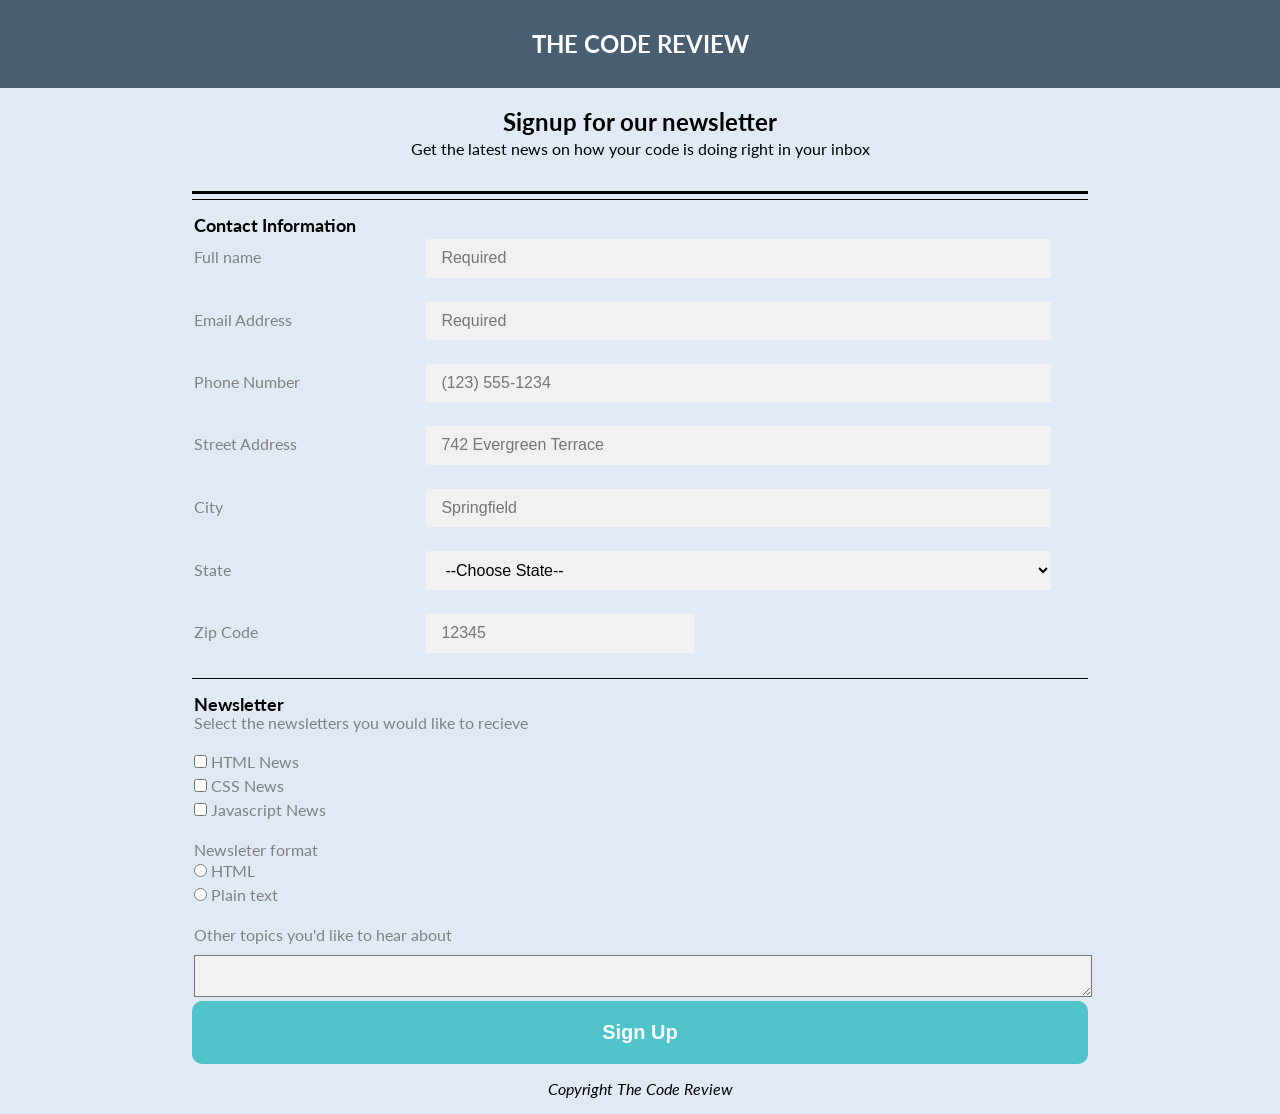
<file: index.html>
<!Doctype html>
<html>
<head>
  <title>The Code Review</title>
  <link rel="stylesheet" href="normalize.css">
  <link rel="stylesheet" href="style.css">
  <link href="https://fonts.googleapis.com/css?family=Lato" rel="stylesheet">
  <meta name=viewport content="width=device-width, initial-scale=1">
</head>
<body>
  <header>
    <h1>THE CODE REVIEW</h1>
  </header>

  <div class="content">
    <div class="intro">
      <h2>Signup for our newsletter</h2>
      <p class="intro-message">Get the latest news on how your code is doing right in your inbox</p>
    </div>


      <form action="index.html" method="post">
        <div class="contact">
        <fieldset class="first">
          <legend>Contact Information</legend>
          <label class="right" for="full-name">Full name</label>
          <input required type="text" id="full-name" name="name" placeholder="Required">

          <label class="right" for="user-email">Email Address</label>
          <input required type="email" id="user-email" name="user-email" placeholder="Required">

          <label class="right" for="phone-number">Phone Number</label>
          <input required type="tel" id="phone-number" name="phone-number" placeholder="(123) 555-1234">

          <label class="right" for="address">Street Address</label>
          <input required type="text" id="address" name="address" placeholder="742 Evergreen Terrace">

          <label class="right" for="city">City</label>
          <input required type="text" id="city" name="city" placeholder="Springfield">

          <label class="right" for="state">State</label>
          <select required id="state" name="state">
            <option label="--Choose State--" value=""></option>
            <option value="alabama">Alabama</option>
            <option value="alaska">Alaska</option>
            <option value="arizona">Arizona</option>
            <option value="arkansas">Arkansas</option>
            <option value="california">California</option>
            <option value="colorado">Colorado</option>
            <option value="connecticut">Connecticut</option>
            <option value="delaware">Delaware</option>
            <option value="florida">Florida</option>
            <option value="georgia">Georgia</option>
            <option value="hawaii">Hawaii</option>
            <option value="idaho">Idaho</option>
            <option value="illinois">Illinois</option>
            <option value="indiana">Indiana</option>
            <option value="iowa">Iowa</option>
            <option value="kansas">Kansas</option>
            <option value="kentucky">Kentucky</option>
            <option value="louisiana">Louisiana</option>
            <option value="maine">Maine</option>
            <option value="maryland">Maryland</option>
            <option value="massachusetts">Massachusetts</option>
            <option value="michigan">Michigan</option>
            <option value="minnesota">Minnesota</option>
            <option value="mississippi">Mississippi</option>
            <option value="missouri">Missouri</option>
            <option value="montana">Montana</option>
            <option value="nebraska">Nebraska</option>
            <option value="nevada">Nevada</option>
            <option value="new-hampshire">New Hampshire</option>
            <option value="new-jersey">New Jersey</option>
            <option value="new-mexico">New Mexico</option>
            <option value="new-york">New York</option>
            <option value="north-carolina">North Carolina</option>
            <option value="north-dakota">North Dakota</option>
            <option value="ohio">Ohio</option>
            <option value="oklahoma">Oklahoma</option>
            <option value="oregon">Oregon</option>
            <option value="pennsylvania">Pennsylvania</option>
            <option value="rhode-island">Rhode Island</option>
            <option value="south-carolina">South Carolina</option>
            <option value="south-dakota">South Dakota</option>
            <option value="tennessee">Tennessee</option>
            <option value="texas">Texas</option>
            <option value="utah">Utah</option>
            <option value="vermont">Vermont</option>
            <option value="virginia">Virginia</option>
            <option value="washington">Washingtion</option>
            <option value="west-virginia">West Virginia</option>
            <option value="wisconsin">Wisconsin</option>
            <option value="wyoming">Wyoming</option>
          </select><br>

          <label class="right" for="zip-code">Zip Code</label>
          <input required class="zip" type="text" id="zip-code" name="zip-code" placeholder="12345">
        </fieldset>
      </div>

      <div class="newsletter">
        <fieldset>
          <legend>Newsletter</legend>
          <label class="choices">Select the newsletters you would like to recieve</label><br>
          <input type="checkbox" id="html" name="newsletter" value="html-news">
          <label for="html">HTML News</label><br>
          <input type="checkbox" id="css" name="newsletter" value="css-news">
          <label for="css">CSS News</label><br>
          <input type="checkbox" id="javascript" name="newsletter" value="javascript-news">
          <label for="javascript">Javascript News</label><br><br>

          <label class="choices">Newsleter format</label>
          <input type="radio" id="html-format" name="format" value="html">
          <label for="html-format">HTML</label><br>
          <input type="radio" id="text-format" name="format" value="text">
          <label for="text-format">Plain text</label><br><br>

          <label for="other-topics">Other topics you'd like to hear about</label>
          <textarea id="other-topics" name="other-topics">
          </textarea><br>
        </fieldset>
      </div>


        <button type="submit">Sign Up</button>
      </form>
    <footer>
      <p>Copyright The Code Review</p>
    </footer>
  </div>
</body>
</html>
</file>
<file: style.css>
body {
  background: #DFEAF4;
}
body,
h1 {
  margin: 0;
  font-family: 'Lato', sans-serif;
}
.content {
  margin: 5px;
}
header{
  background: #495f71;
  text-align: center;
  padding: 30px 0;
  color: white;
  font-size: .75em;
}
.intro {
  padding-bottom: 2em;
  border-bottom: solid 3px black;
}
.intro>h2 {
  margin: 20px 0 5px;
}
.intro-message {
  margin: 0;
}

.contact,
.newsletter {
  border-top: solid 1px black;
  padding-top: 15px;
  margin-top: 5px;
}
legend {
  font-weight: bold;
  font-size: 18px;
}
label {
  color: grey;
}
fieldset {
  border: none;
}

input[type="text"],
input[type="tel"],
input[type="email"],
select {
  width: 100%;
  padding: 10px 15px;
  box-sizing: border-box;
  background: #F1F1F2;
  border: none;
}
textarea {
  margin-top: 10px;
  width: 100%;
  background: #F1F1F2;
}
input[name*="zip-code"]{
  width: 50%;
  display: block;
}
input,
select {
  margin: 4px 0 7px;
  transition: background-color 1s;
}
.choices {
  display: block;
  margin: 0;
}


button {
  width: 100%;
  padding: 20px;
  border: none;
  font-size: 20px;
  color: white;
  background: #4FC2CA;
  font-weight: bold;
  border-radius: 10px;
}
.intro,
footer {
  text-align: center;
}
footer {
  font-style: italic;
}

/* Focus Styles*/

input:focus,
select:focus {
  outline:2px solid #096F76;
  background-color:  #b3e0ff;
}



/* Media */
@media(min-width:768px) {
  .content {
    width: 70%;
    margin-left: auto;
    margin-right: auto;
  }
  fieldset {
    padding: 0;
  }
  .right {
    width: 20%;
    display: inline-block;
    margin: auto;
  }
  .first > input,
  .first > select {
    width: 70%;
    margin-bottom: 20px;
    margin-left: 50px;
  }
  .first > .zip {
    width: 30%;
    display: inline-block;
  }
}
</file>
